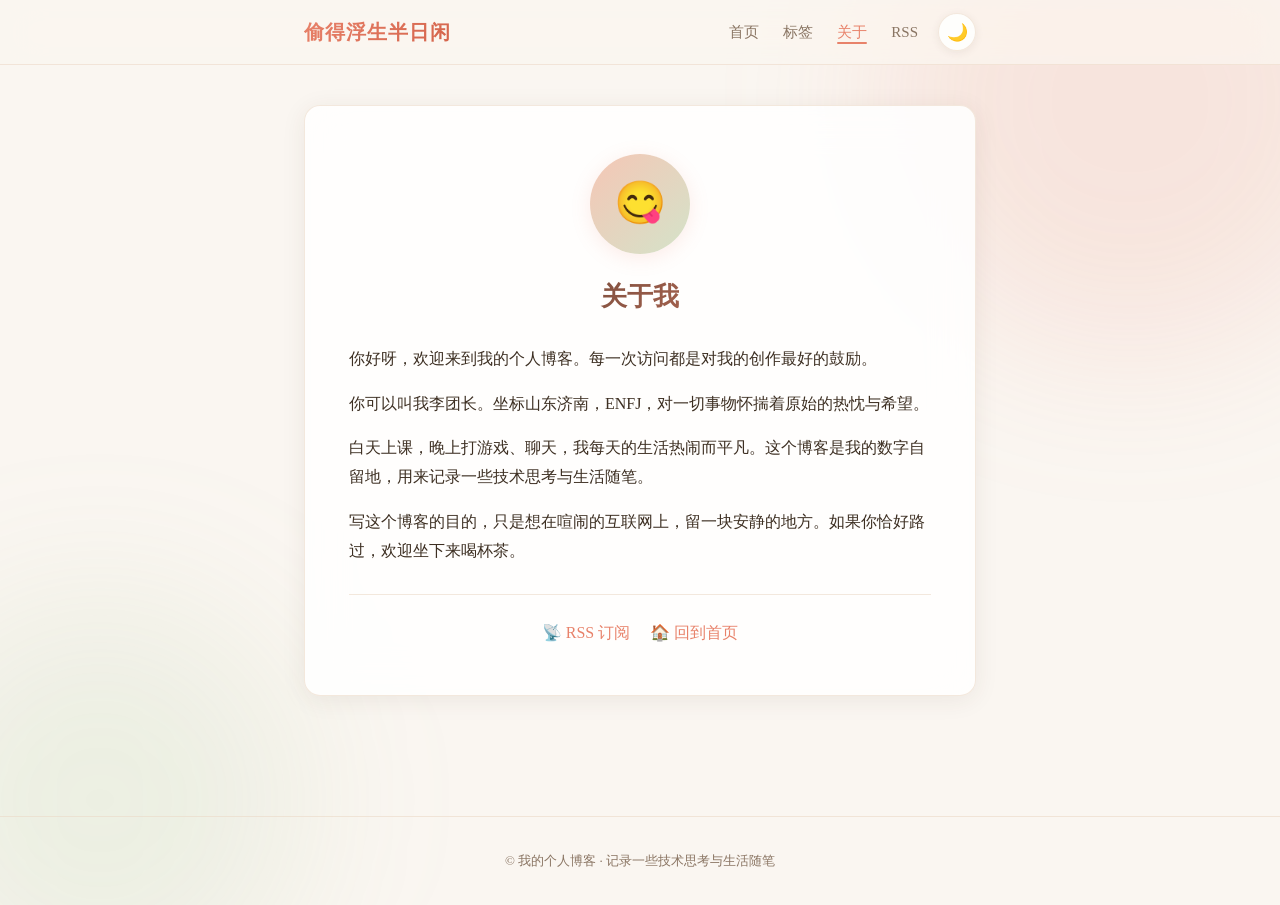
<file: about.html>
<!DOCTYPE html>
<html lang="zh-CN">
<head>
  <meta charset="UTF-8">
  <meta name="viewport" content="width=device-width, initial-scale=1.0">
  <title>关于 · 偷得浮生半日闲</title>
  <link rel="stylesheet" href="css/style.css">
  <script>
    (function() {
      const theme = localStorage.getItem('theme') || 'light';
      document.documentElement.setAttribute('data-theme', theme);
    })();
  </script>
</head>
<body data-page="about">

  <div class="reading-progress" id="reading-progress"></div>

  <header class="site-header">
    <nav class="nav-container">
      <a href="index.html" class="site-logo">偷得浮生<span>半日闲</span></a>
      <div class="nav-right">
        <ul class="nav-links">
          <li><a href="index.html">首页</a></li>
          <li><a href="tags.html">标签</a></li>
          <li><a href="about.html" class="active">关于</a></li>
          <li><a href="feed.xml">RSS</a></li>
        </ul>
        <button class="theme-toggle" id="theme-toggle" title="切换深色模式">🌙</button>
      </div>
    </nav>
  </header>

  <main class="container">
    <div class="about-page">
      <div class="about-avatar">😋</div>
      <h1>关于我</h1>
      <p>你好呀，欢迎来到我的个人博客。每一次访问都是对我的创作最好的鼓励。</p>
      <p>你可以叫我李团长。坐标山东济南，ENFJ，对一切事物怀揣着原始的热忱与希望。</p>
      <p>白天上课，晚上打游戏、聊天，我每天的生活热闹而平凡。这个博客是我的数字自留地，用来记录一些技术思考与生活随笔。</p>
      <p>写这个博客的目的，只是想在喧闹的互联网上，留一块安静的地方。如果你恰好路过，欢迎坐下来喝杯茶。</p>
      <div class="about-links">
        <a href="feed.xml">📡 RSS 订阅</a>
        <a href="index.html">🏠 回到首页</a>
      </div>
    </div>
  </main>

  <footer class="site-footer">
    <p>© 我的个人博客 · 记录一些技术思考与生活随笔</p>
  </footer>

</body>
</html>
</file>
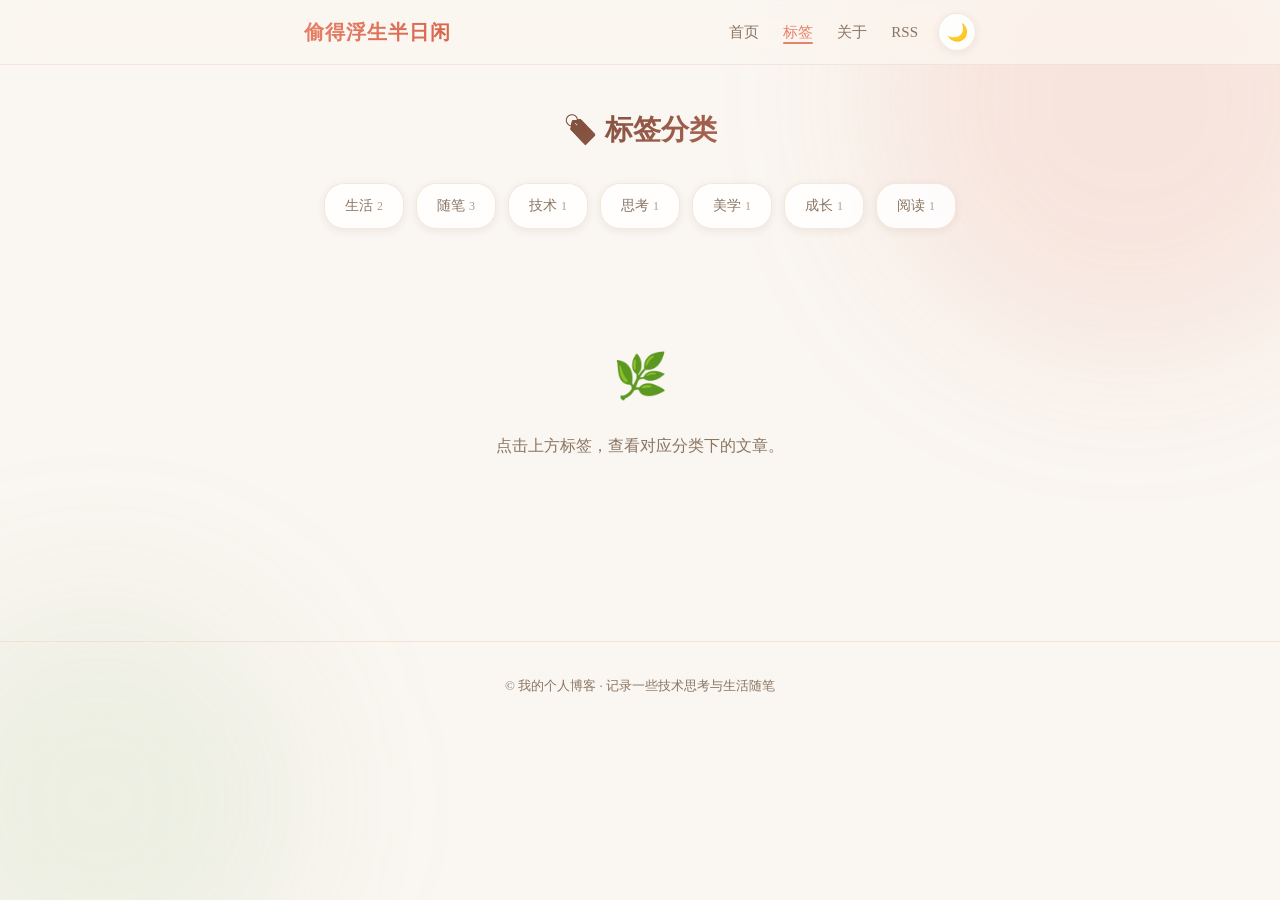
<file: tags.html>
<!DOCTYPE html>
<html lang="zh-CN">
<head>
  <meta charset="UTF-8">
  <meta name="viewport" content="width=device-width, initial-scale=1.0">
  <title>标签 · 偷得浮生半日闲</title>
  <link rel="stylesheet" href="css/style.css">
  <script>
    (function() {
      const theme = localStorage.getItem('theme') || 'light';
      document.documentElement.setAttribute('data-theme', theme);
    })();
  </script>
</head>
<body data-page="tags">

  <div class="reading-progress" id="reading-progress"></div>

  <header class="site-header">
    <nav class="nav-container">
      <a href="index.html" class="site-logo">偷得浮生<span>半日闲</span></a>
      <div class="nav-right">
        <ul class="nav-links">
          <li><a href="index.html">首页</a></li>
          <li><a href="tags.html" class="active">标签</a></li>
          <li><a href="about.html">关于</a></li>
          <li><a href="feed.xml">RSS</a></li>
        </ul>
        <button class="theme-toggle" id="theme-toggle" title="切换深色模式">🌙</button>
      </div>
    </nav>
  </header>

  <main class="container tags-page">
    <h1>🏷️ 标签分类</h1>
    <div class="tag-cloud" id="tag-cloud"></div>
    <div id="tag-post-list"></div>
  </main>

  <footer class="site-footer">
    <p>© 我的个人博客 · 记录一些技术思考与生活随笔</p>
  </footer>

  <script src="js/posts-index.js"></script>
  <script src="js/main.js"></script>
</body>
</html>
</file>
<file: css/style.css>
:root {
  --color-bg: #faf6f1;
  --color-bg-soft: #f5ede3;
  --color-surface: rgba(255, 255, 255, 0.85);
  --color-surface-solid: #ffffff;
  --color-text: #3d2f22;
  --color-text-light: #8a7563;
  --color-accent: #e8826a;
  --color-accent-dark: #d4634a;
  --color-accent-light: #f5c6b5;
  --color-green: #8fb87a;
  --color-green-light: #d4e3c9;
  --color-border: rgba(236, 217, 198, 0.6);
  --color-shadow: rgba(74, 55, 40, 0.08);
  --color-shadow-lg: rgba(74, 55, 40, 0.14);
  --color-blockquote-bg: rgba(253, 240, 234, 0.8);
  --color-code-bg: #f5ebe0;
  --color-progress: linear-gradient(90deg, #e8826a, #f0b87a);
  --glow-1: rgba(232, 130, 106, 0.15);
  --glow-2: rgba(143, 184, 122, 0.12);
  --glow-3: rgba(240, 184, 122, 0.1);
  --radius: 16px;
  --radius-sm: 10px;
  --max-width: 720px;
  --nav-bg: rgba(250, 246, 241, 0.75);
}

[data-theme="dark"] {
  --color-bg: #16120e;
  --color-bg-soft: #1f1a14;
  --color-surface: rgba(45, 38, 34, 0.8);
  --color-surface-solid: #2d2622;
  --color-text: #ede0d0;
  --color-text-light: #a89484;
  --color-accent: #f09a82;
  --color-accent-dark: #e8826a;
  --color-accent-light: #4a3530;
  --color-green: #9bc485;
  --color-green-light: #2e3d28;
  --color-border: rgba(90, 75, 65, 0.4);
  --color-shadow: rgba(0, 0, 0, 0.3);
  --color-shadow-lg: rgba(0, 0, 0, 0.45);
  --color-blockquote-bg: rgba(51, 40, 34, 0.6);
  --color-code-bg: #3d3028;
  --color-progress: linear-gradient(90deg, #f09a82, #f5c08a);
  --glow-1: rgba(240, 154, 130, 0.12);
  --glow-2: rgba(155, 196, 133, 0.08);
  --glow-3: rgba(245, 192, 138, 0.08);
  --nav-bg: rgba(22, 18, 14, 0.7);
}

* {
  margin: 0;
  padding: 0;
  box-sizing: border-box;
}

html {
  scroll-behavior: smooth;
}

body {
  font-family: Georgia, 'Noto Serif SC', 'Songti SC', 'SimSun', serif;
  background-color: var(--color-bg);
  color: var(--color-text);
  line-height: 1.8;
  font-size: 16px;
  transition: background-color 0.4s ease, color 0.4s ease;
  position: relative;
  overflow-x: hidden;
}

/* ========== 背景光晕效果 ========== */
body::before,
body::after {
  content: '';
  position: fixed;
  border-radius: 50%;
  filter: blur(80px);
  z-index: -1;
  pointer-events: none;
  transition: background 0.4s ease;
}

body::before {
  width: 500px;
  height: 500px;
  top: -150px;
  right: -100px;
  background: var(--glow-1);
  animation: float1 12s ease-in-out infinite;
}

body::after {
  width: 400px;
  height: 400px;
  bottom: -100px;
  left: -100px;
  background: var(--glow-2);
  animation: float2 15s ease-in-out infinite;
}

@keyframes float1 {
  0%, 100% { transform: translate(0, 0) scale(1); }
  50% { transform: translate(-30px, 30px) scale(1.05); }
}

@keyframes float2 {
  0%, 100% { transform: translate(0, 0) scale(1); }
  50% { transform: translate(40px, -20px) scale(1.08); }
}

a {
  color: var(--color-accent);
  text-decoration: none;
  transition: color 0.25s ease;
}

a:hover {
  color: var(--color-accent-dark);
}

/* ========== 阅读进度条 ========== */
.reading-progress {
  position: fixed;
  top: 0;
  left: 0;
  height: 3px;
  width: 0%;
  background: var(--color-progress);
  z-index: 200;
  transition: width 0.1s ease-out;
  border-radius: 0 3px 3px 0;
  box-shadow: 0 0 10px var(--glow-1);
}

/* ========== 页面淡入动画 ========== */
@keyframes fadeInUp {
  from {
    opacity: 0;
    transform: translateY(20px);
  }
  to {
    opacity: 1;
    transform: translateY(0);
  }
}

.container {
  animation: fadeInUp 0.6s cubic-bezier(0.22, 1, 0.36, 1);
}

.post-card {
  animation: fadeInUp 0.5s cubic-bezier(0.22, 1, 0.36, 1) backwards;
}

.post-card:nth-child(1) { animation-delay: 0.05s; }
.post-card:nth-child(2) { animation-delay: 0.1s; }
.post-card:nth-child(3) { animation-delay: 0.15s; }
.post-card:nth-child(4) { animation-delay: 0.2s; }
.post-card:nth-child(5) { animation-delay: 0.25s; }

/* ========== 顶部导航（玻璃拟态） ========== */
.site-header {
  background: var(--nav-bg);
  backdrop-filter: saturate(180%) blur(20px);
  -webkit-backdrop-filter: saturate(180%) blur(20px);
  border-bottom: 1px solid var(--color-border);
  position: sticky;
  top: 0;
  z-index: 100;
  transition: background 0.4s ease, box-shadow 0.3s ease;
}

.site-header.scrolled {
  box-shadow: 0 4px 20px var(--color-shadow);
}

.nav-container {
  max-width: var(--max-width);
  margin: 0 auto;
  padding: 0 24px;
  display: flex;
  align-items: center;
  justify-content: space-between;
  height: 64px;
}

.site-logo {
  font-size: 20px;
  font-weight: bold;
  letter-spacing: 1px;
  background: linear-gradient(135deg, var(--color-accent), var(--color-accent-dark));
  -webkit-background-clip: text;
  -webkit-text-fill-color: transparent;
  background-clip: text;
}

.nav-right {
  display: flex;
  align-items: center;
  gap: 20px;
}

.nav-links {
  display: flex;
  gap: 24px;
  list-style: none;
}

.nav-links a {
  color: var(--color-text-light);
  font-size: 15px;
  transition: color 0.25s;
  position: relative;
}

.nav-links a::after {
  content: '';
  position: absolute;
  bottom: -4px;
  left: 0;
  width: 0;
  height: 2px;
  background: var(--color-accent);
  border-radius: 2px;
  transition: width 0.3s ease;
}

.nav-links a:hover,
.nav-links a.active {
  color: var(--color-accent);
}

.nav-links a:hover::after,
.nav-links a.active::after {
  width: 100%;
}

/* ========== 主题切换按钮 ========== */
.theme-toggle {
  background: var(--color-surface);
  border: 1px solid var(--color-border);
  border-radius: 50%;
  width: 38px;
  height: 38px;
  cursor: pointer;
  font-size: 17px;
  display: flex;
  align-items: center;
  justify-content: center;
  transition: all 0.4s cubic-bezier(0.22, 1, 0.36, 1);
  color: var(--color-text-light);
  box-shadow: 0 2px 8px var(--color-shadow);
}

.theme-toggle:hover {
  border-color: var(--color-accent);
  transform: rotate(25deg) scale(1.08);
  box-shadow: 0 4px 16px var(--glow-1);
}

.theme-toggle:active {
  transform: rotate(25deg) scale(0.95);
}

/* ========== 主容器 ========== */
.container {
  max-width: var(--max-width);
  margin: 0 auto;
  padding: 40px 24px 80px;
}

/* ========== 首页 Hero ========== */
.hero {
  text-align: center;
  padding: 56px 0 44px;
}

.hero-deco {
  font-size: 32px;
  margin-bottom: 16px;
  animation: float 3.5s ease-in-out infinite;
  display: inline-block;
}

@keyframes float {
  0%, 100% { transform: translateY(0) rotate(-5deg); }
  50% { transform: translateY(-8px) rotate(5deg); }
}

.hero h1 {
  font-size: 34px;
  margin-bottom: 14px;
  background: linear-gradient(135deg, var(--color-text) 30%, var(--color-accent) 100%);
  -webkit-background-clip: text;
  -webkit-text-fill-color: transparent;
  background-clip: text;
  letter-spacing: 1px;
}

.hero p {
  color: var(--color-text-light);
  font-size: 16px;
  max-width: 480px;
  margin: 0 auto;
}

/* ========== 搜索框 ========== */
.search-box {
  position: relative;
  max-width: 420px;
  margin: 28px auto 0;
}

.search-box input {
  width: 100%;
  padding: 13px 48px 13px 22px;
  border: 1px solid var(--color-border);
  border-radius: 28px;
  background: var(--color-surface);
  backdrop-filter: blur(10px);
  font-size: 15px;
  font-family: inherit;
  color: var(--color-text);
  outline: none;
  transition: all 0.3s ease;
  box-shadow: 0 2px 12px var(--color-shadow);
}

.search-box input:focus {
  border-color: var(--color-accent);
  box-shadow: 0 0 0 4px var(--glow-1), 0 4px 20px var(--color-shadow);
  transform: translateY(-1px);
}

.search-box::after {
  content: "🔍";
  position: absolute;
  right: 18px;
  top: 50%;
  transform: translateY(-50%);
  font-size: 16px;
  opacity: 0.5;
}

/* ========== 标签筛选条 ========== */
.tag-filter {
  display: flex;
  flex-wrap: wrap;
  gap: 8px;
  justify-content: center;
  margin: 28px 0 40px;
}

.tag-chip {
  padding: 7px 16px;
  border-radius: 20px;
  background: var(--color-surface);
  backdrop-filter: blur(10px);
  border: 1px solid var(--color-border);
  font-size: 13px;
  color: var(--color-text-light);
  cursor: pointer;
  transition: all 0.3s cubic-bezier(0.22, 1, 0.36, 1);
  font-family: inherit;
  box-shadow: 0 2px 8px var(--color-shadow);
}

.tag-chip:hover {
  border-color: var(--color-accent);
  color: var(--color-accent);
  transform: translateY(-2px);
  box-shadow: 0 4px 16px var(--glow-1);
}

.tag-chip.active {
  background: linear-gradient(135deg, var(--color-accent), var(--color-accent-dark));
  border-color: transparent;
  color: #fff;
  box-shadow: 0 4px 16px var(--glow-1);
}

/* ========== 文章列表 ========== */
.post-list {
  display: flex;
  flex-direction: column;
  gap: 20px;
}

.post-card {
  background: var(--color-surface);
  backdrop-filter: blur(16px);
  border-radius: var(--radius);
  padding: 28px 28px 24px;
  border: 1px solid var(--color-border);
  transition: all 0.35s cubic-bezier(0.22, 1, 0.36, 1);
  cursor: pointer;
  position: relative;
  overflow: hidden;
  box-shadow: 0 2px 12px var(--color-shadow);
}

.post-card::before {
  content: '';
  position: absolute;
  left: 0;
  top: 0;
  width: 4px;
  height: 100%;
  background: linear-gradient(180deg, var(--color-accent), var(--color-green));
  opacity: 0;
  transition: opacity 0.35s ease;
}

.post-card::after {
  content: '';
  position: absolute;
  top: 0;
  left: 0;
  right: 0;
  height: 100%;
  background: linear-gradient(135deg, transparent 0%, var(--glow-1) 100%);
  opacity: 0;
  transition: opacity 0.35s ease;
  pointer-events: none;
}

.post-card:hover {
  transform: translateY(-4px);
  box-shadow: 0 16px 40px var(--color-shadow-lg);
  border-color: var(--color-accent-light);
}

.post-card:hover::before {
  opacity: 1;
}

.post-card:hover::after {
  opacity: 1;
}

.post-card h2 {
  font-size: 21px;
  margin-bottom: 8px;
  color: var(--color-text);
  position: relative;
  z-index: 1;
}

.post-card h2 a {
  color: inherit;
}

.post-card h2 a:hover {
  color: var(--color-accent);
}

.post-meta {
  font-size: 13px;
  color: var(--color-text-light);
  margin-bottom: 12px;
  display: flex;
  gap: 16px;
  flex-wrap: wrap;
  position: relative;
  z-index: 1;
}

.post-excerpt {
  font-size: 14.5px;
  color: var(--color-text-light);
  line-height: 1.7;
  position: relative;
  z-index: 1;
}

.post-tags {
  margin-top: 14px;
  display: flex;
  gap: 6px;
  flex-wrap: wrap;
  position: relative;
  z-index: 1;
}

.post-tag {
  font-size: 12px;
  padding: 3px 12px;
  border-radius: 12px;
  background: var(--color-green-light);
  color: var(--color-green);
}

/* ========== 文章详情页 ========== */
.post-detail {
  background: var(--color-surface);
  backdrop-filter: blur(20px);
  border-radius: var(--radius);
  padding: 48px 44px;
  border: 1px solid var(--color-border);
  transition: background 0.4s ease;
  box-shadow: 0 4px 24px var(--color-shadow);
}

.post-detail-header {
  margin-bottom: 32px;
  padding-bottom: 24px;
  border-bottom: 1px solid var(--color-border);
}

.post-detail-header h1 {
  font-size: 28px;
  line-height: 1.4;
  margin-bottom: 12px;
  background: linear-gradient(135deg, var(--color-text), var(--color-accent));
  -webkit-background-clip: text;
  -webkit-text-fill-color: transparent;
  background-clip: text;
}

.post-detail-content {
  font-size: 16.5px;
  line-height: 1.95;
}

.post-detail-content > p:first-of-type::first-letter {
  font-size: 3.2em;
  float: left;
  line-height: 1;
  margin-right: 8px;
  margin-top: 6px;
  background: linear-gradient(135deg, var(--color-accent), var(--color-accent-dark));
  -webkit-background-clip: text;
  -webkit-text-fill-color: transparent;
  background-clip: text;
  font-weight: bold;
}

.post-detail-content p {
  margin-bottom: 18px;
}

.post-detail-content h2 {
  font-size: 22px;
  margin: 36px 0 16px;
  color: var(--color-text);
  padding-left: 14px;
  border-left: 3px solid;
  border-image: linear-gradient(180deg, var(--color-accent), var(--color-green)) 1;
}

.post-detail-content blockquote {
  border-left: 3px solid var(--color-accent);
  padding: 16px 22px;
  margin: 20px 0;
  background: var(--color-blockquote-bg);
  border-radius: 0 var(--radius-sm) var(--radius-sm) 0;
  color: var(--color-text-light);
  font-style: italic;
}

.post-detail-content code {
  background: var(--color-code-bg);
  padding: 2px 7px;
  border-radius: 5px;
  font-size: 14px;
  font-family: 'Courier New', monospace;
}

.post-detail-content pre {
  background: #2d2420;
  color: #f5ebe0;
  padding: 22px;
  border-radius: var(--radius-sm);
  overflow-x: auto;
  margin: 20px 0;
  font-size: 14px;
  line-height: 1.6;
  box-shadow: 0 4px 16px var(--color-shadow);
}

[data-theme="dark"] .post-detail-content pre {
  background: #1a1410;
}

.post-detail-content pre code {
  background: none;
  padding: 0;
  color: inherit;
}

.post-nav {
  display: flex;
  justify-content: space-between;
  margin-top: 40px;
  padding-top: 24px;
  border-top: 1px solid var(--color-border);
  gap: 16px;
}

.back-link {
  display: inline-flex;
  align-items: center;
  gap: 6px;
  color: var(--color-text-light);
  font-size: 14px;
  transition: color 0.25s;
}

.back-link:hover {
  color: var(--color-accent);
}

/* ========== 标签页 ========== */
.tags-page h1 {
  font-size: 28px;
  margin-bottom: 28px;
  text-align: center;
  background: linear-gradient(135deg, var(--color-text), var(--color-accent));
  -webkit-background-clip: text;
  -webkit-text-fill-color: transparent;
  background-clip: text;
}

.tag-cloud {
  display: flex;
  flex-wrap: wrap;
  gap: 12px;
  justify-content: center;
  margin-bottom: 48px;
}

.tag-cloud .tag-chip {
  font-size: 14px;
  padding: 9px 20px;
}

.tag-cloud .count {
  font-size: 12px;
  opacity: 0.7;
  margin-left: 4px;
}

/* ========== 关于页 ========== */
.about-page {
  background: var(--color-surface);
  backdrop-filter: blur(20px);
  border-radius: var(--radius);
  padding: 48px 44px;
  border: 1px solid var(--color-border);
  transition: background 0.4s ease;
  box-shadow: 0 4px 24px var(--color-shadow);
}

.about-page h1 {
  font-size: 26px;
  margin-bottom: 24px;
  text-align: center;
  background: linear-gradient(135deg, var(--color-text), var(--color-accent));
  -webkit-background-clip: text;
  -webkit-text-fill-color: transparent;
  background-clip: text;
}

.about-avatar {
  width: 100px;
  height: 100px;
  border-radius: 50%;
  background: linear-gradient(135deg, var(--color-accent-light), var(--color-green-light));
  margin: 0 auto 20px;
  display: flex;
  align-items: center;
  justify-content: center;
  font-size: 42px;
  transition: transform 0.4s ease, background 0.4s ease;
  box-shadow: 0 4px 20px var(--glow-1);
}

.about-avatar:hover {
  transform: scale(1.08) rotate(5deg);
}

.about-page p {
  margin-bottom: 16px;
  color: var(--color-text);
}

.about-links {
  margin-top: 28px;
  padding-top: 24px;
  border-top: 1px solid var(--color-border);
  display: flex;
  gap: 20px;
  justify-content: center;
}

/* ========== 空状态 ========== */
.empty-state {
  text-align: center;
  padding: 60px 20px;
  color: var(--color-text-light);
}

.empty-state .emoji {
  font-size: 44px;
  margin-bottom: 16px;
}

/* ========== 页脚 ========== */
.site-footer {
  text-align: center;
  padding: 32px 24px;
  color: var(--color-text-light);
  font-size: 13px;
  border-top: 1px solid var(--color-border);
  margin-top: 40px;
}

.site-footer a {
  color: var(--color-text-light);
}

/* ========== 响应式 ========== */
@media (max-width: 600px) {
  .nav-container {
    padding: 0 16px;
  }

  .nav-links {
    gap: 14px;
  }

  .nav-links a {
    font-size: 14px;
  }

  .container {
    padding: 24px 16px 60px;
  }

  .post-detail {
    padding: 28px 20px;
  }

  .post-card {
    padding: 20px;
  }

  .hero h1 {
    font-size: 26px;
  }

  .post-detail-content > p:first-of-type::first-letter {
    font-size: 2.6em;
  }

  body::before {
    width: 300px;
    height: 300px;
  }

  body::after {
    width: 250px;
    height: 250px;
  }
}
</file>
